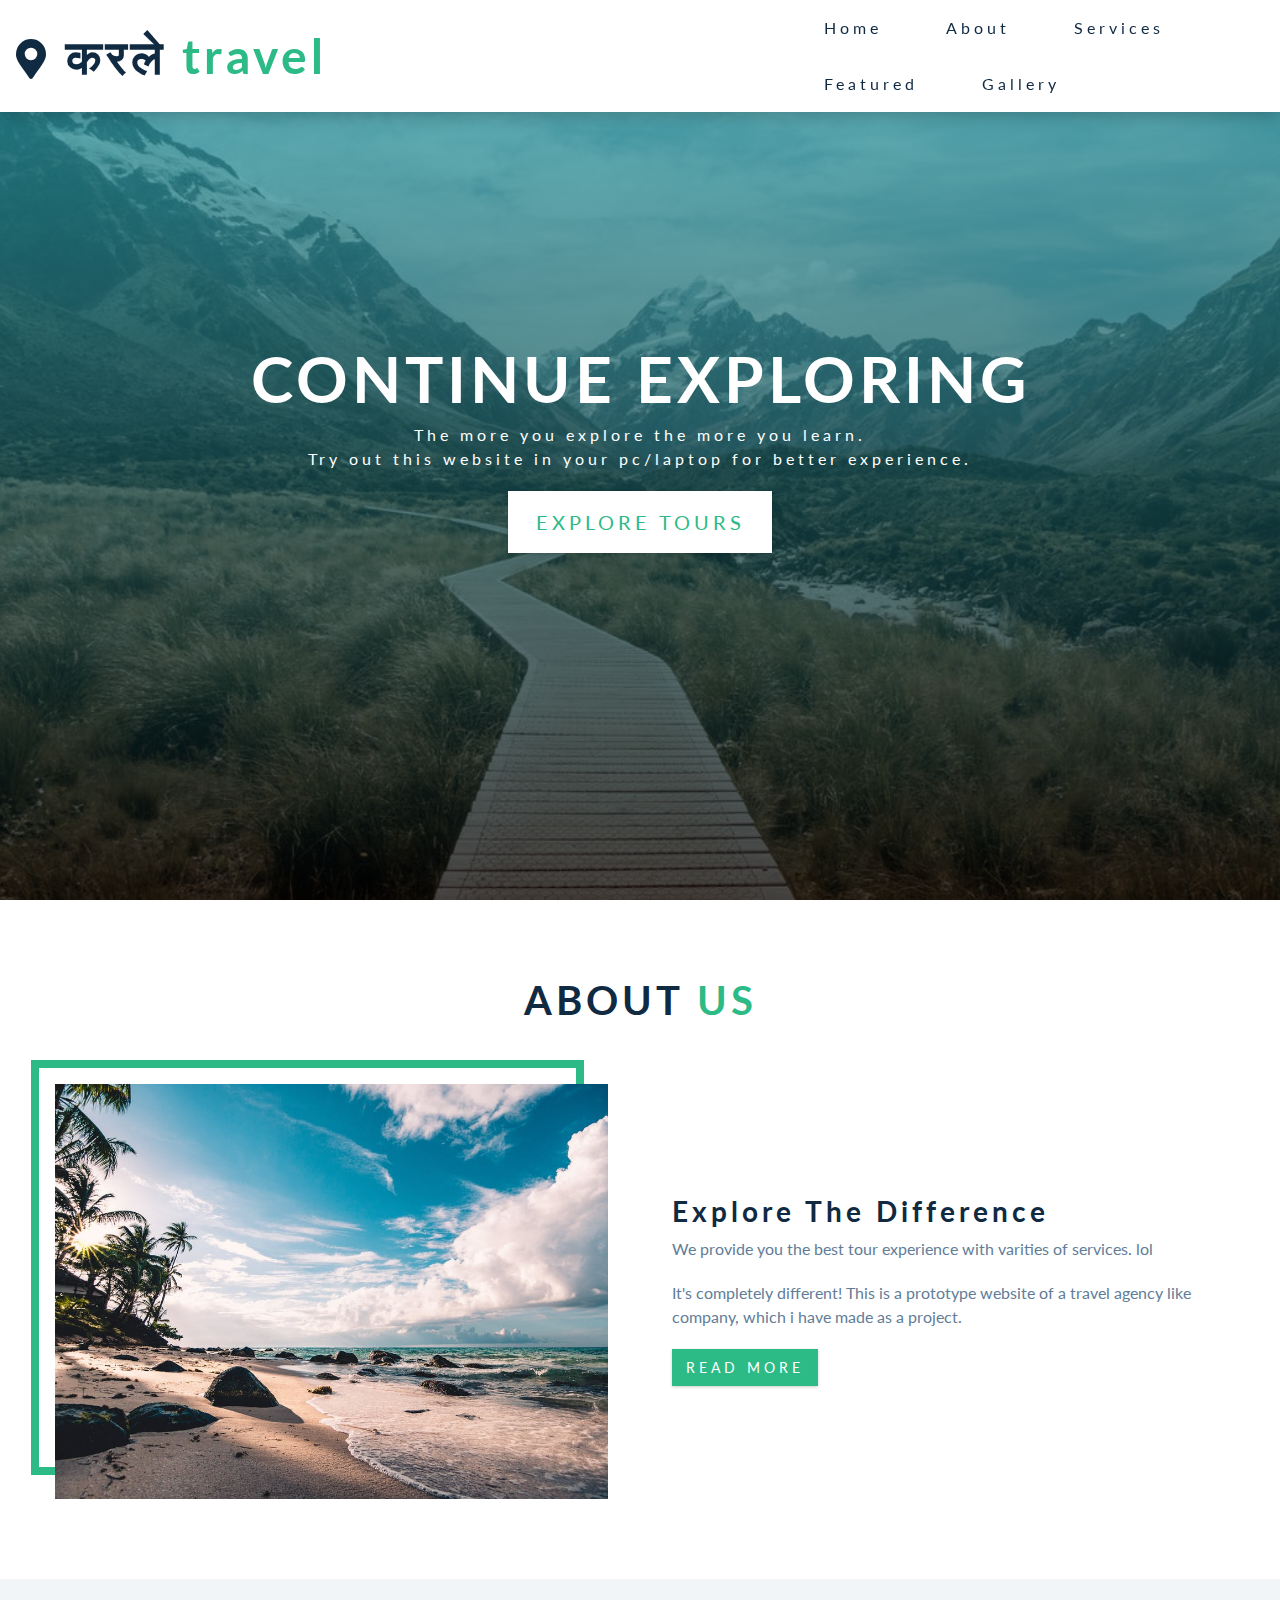
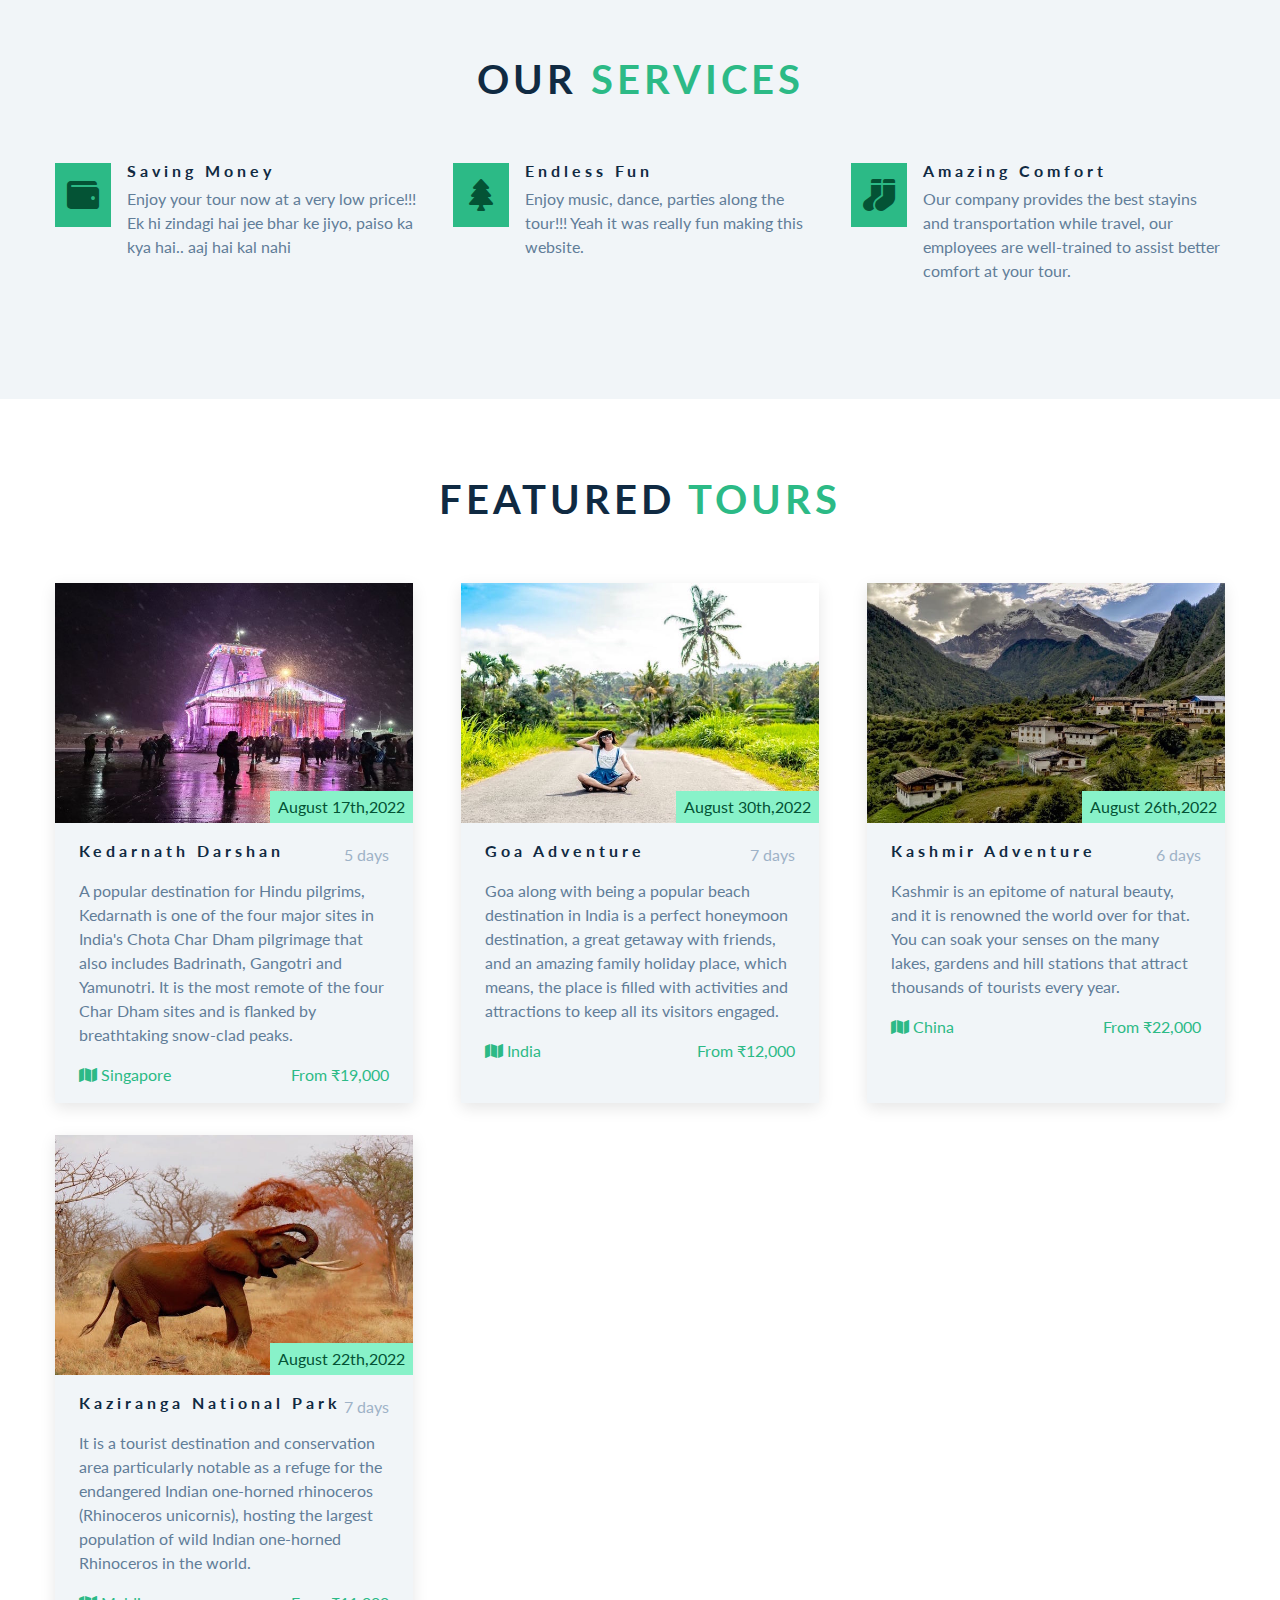
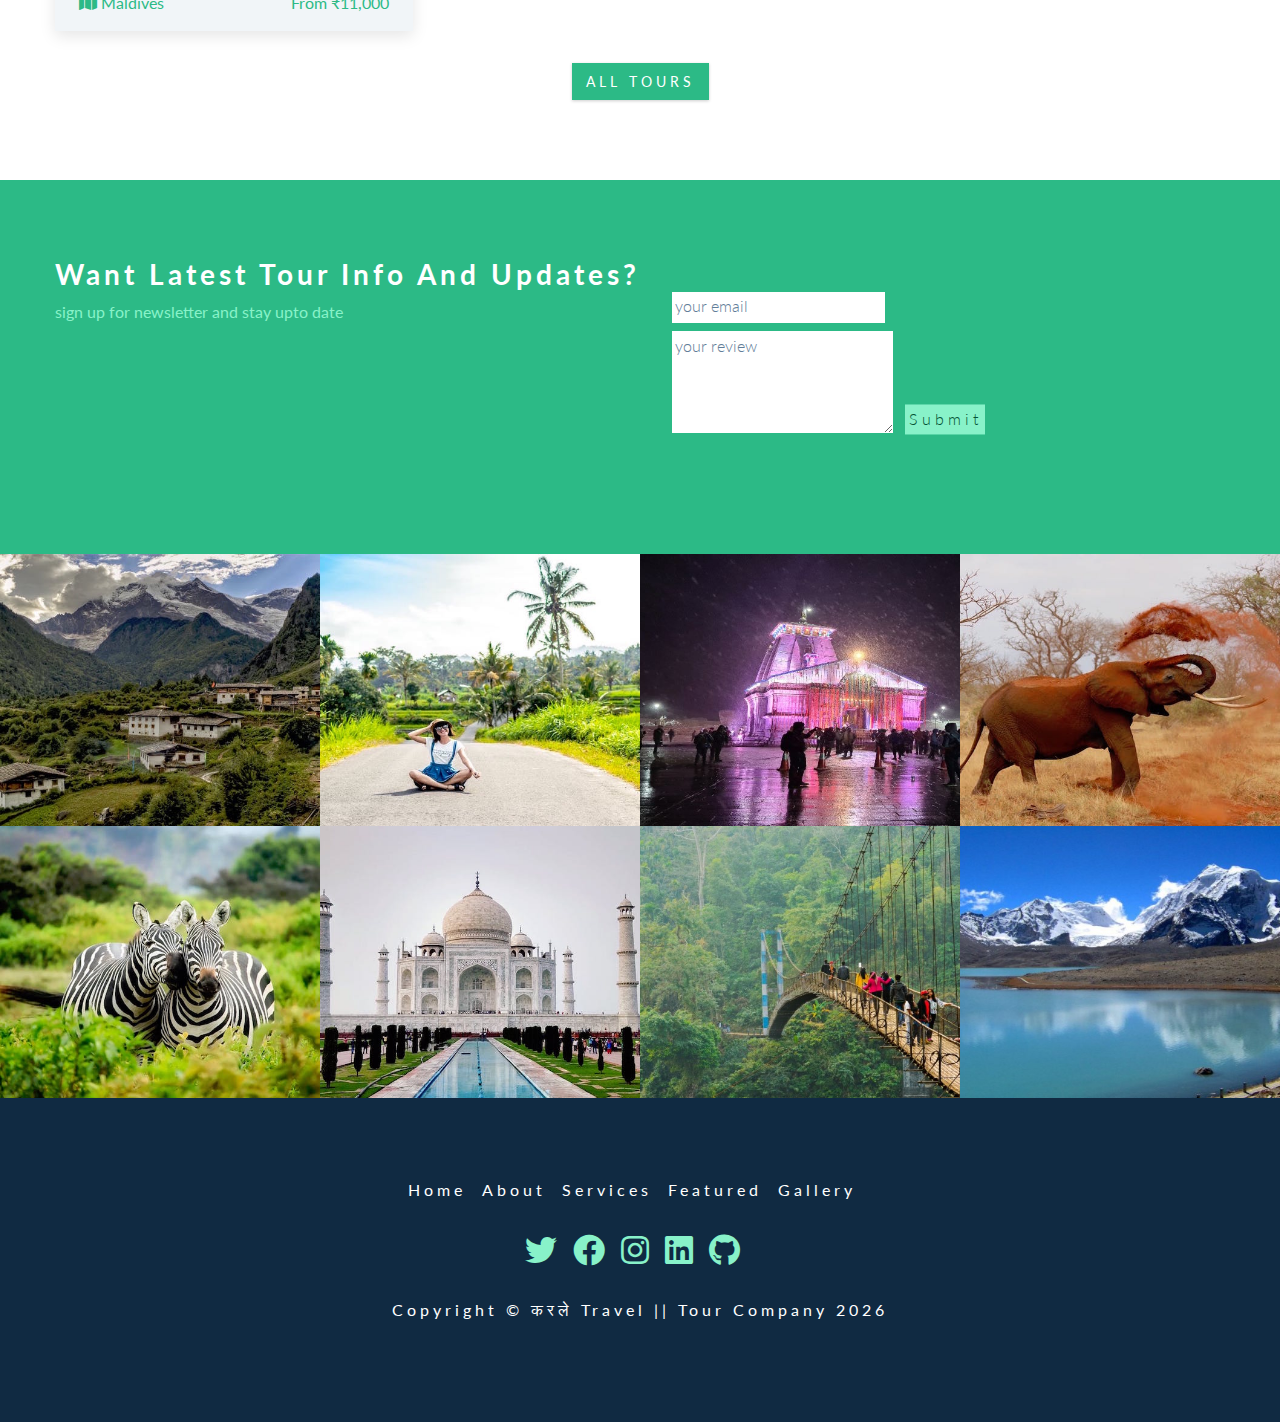
<file: index.html>
<!DOCTYPE html>
<html lang="en">
  <head>
    <meta charset="UTF-8" />
    <meta name="viewport" content="width=device-width, initial-scale=1.0" />
    <meta http-equiv="X-UA-Compatible" content="ie=edge" />
    <title>करले travel || Tour Company</title>
    <!-- favicon -->
    <link rel="shortcut icon" href="./images/favicon.ico" type="image/x-icon" />
    <!-- font-awesome -->
    <link
    rel="stylesheet"
    href="./fontawesome-free-5.12.1-web/css/all.min.css"
    />
    <!-- styles css -->
    <link rel="stylesheet" href="./css/styles.css" />
  </head>
  <body>
    <!-- header  -->
    <header id="home">
      <!-- navbar -->
      <nav class="navbar">
        <div class="nav-center">
          <!-- nav header -->
          <div class="nav-header">
            <div class="nav-logo"> 
              
              <h3 class="nav-logo-text"><i class="fas fa-map-marker-alt"></i> करले <span>travel</span></h3>
              <button type="button" class="nav-toggle" id="nav-toggle">
                <i class="fas fa-bars"></i>
              </button>
            </div>
          </div>
        </div>
        <!-- navbar links -->
        <ul class="nav-links" id="nav-links">
          <!-- single link -->
          <li>
            <a href="#home" class="nav-link scroll-link">home</a>
          </li>
          <!-- end of single link -->
          <!-- single link -->
          <li>
            <a href="#about" class="nav-link scroll-link">about</a>
          </li>
          <!-- end of single link -->
          <!-- single link -->
          <li>
            <a href="#services" class="nav-link scroll-link">services</a>
          </li>
          <!-- end of single link -->
          <!-- single link -->
          <li>
            <a href="#featured" class="nav-link scroll-link">featured</a>
          </li>
          <!-- end of single link -->
          <!-- single link -->
          <li>
            <a href="#gallery" class="nav-link scroll-link">gallery</a>
          </li>
          <!-- end of single link -->
        </ul>
        <!-- end of navbar links -->
      </nav>
      <!-- end of navbar -->
      <!-- hero -->
      <div class="hero">
        <div class="hero-banner">
          <h1>continue exploring</h1>
          <p>The more you explore the more you learn. <br>Try out this website in your pc/laptop for better experience.</p>
          <a href="#featured"  class="btn hero-btn scroll-link">explore tours</a>
        </div>
      </div>
      <!-- end of hero -->
    </header>
    <!-- end of header  -->
    
    <!-- about section -->
    <section class="section" id="about">
      <!-- section-title -->
      <div class="section-title">
        <h2>about <span>us</span></h2>
      </div>
      <!-- end of the section-title -->
      <div class="section-center about-center">
        <!-- about img wrapper -->
        <article class="about-img">
          <img src="./images/about.jpeg" alt="image" class="about-photo">
        </article>
        <!-- about info -->
        <article class="about-info">
          <h3>explore the difference</h3>
          <p>We provide you the best tour experience with varities of services. lol</p>
          <p>It's completely different! This is a prototype website of a travel agency like company, which i have made as a project. </p>
          <a href="next.html" class="btn">read more</a>
        </article>
      </div>
    </section>
    <!-- end of about section -->

    <!-- services -->
    <section class="section services" id="services">
      <!-- section-title -->
      <div class="section-title">
        <h2>our <span>services</span></h2>
      </div>
    <!-- end of section-title -->
    <div class="section-center services-center">
      <!-- single service -->
      <article class="service">
        <span class="service-icon">
          <i class="fas fa-wallet fa-fw"></i>
        </span>
        <div class="service-info">
          <h4 class="service-title">saving money</h4>
          <p class="service-text">Enjoy your tour now at a very low price!!! Ek hi zindagi hai jee bhar ke jiyo, paiso ka kya hai.. aaj hai kal nahi</p>
        </div>
      </article>
      <!-- end of single service -->
      <!-- single service -->
      <article class="service">
        <span class="service-icon">
          <i class="fas fa-tree fa-fw"></i>
        </span>
        <div class="service-info">
          <h4 class="service-title">endless fun</h4>
          <p class="service-text">Enjoy music, dance, parties along the tour!!! Yeah it was really fun making this website.</p>
        </div>
      </article>
      <!-- end of single service -->
      <!-- single service -->
      <article class="service">
        <span class="service-icon">
          <i class="fas fa-socks fa-fw"></i>
        </span>
        <div class="service-info">
          <h4 class="service-title">amazing comfort</h4>
          <p class="service-text">Our company provides the best stayins and transportation while travel, our employees are well-trained to assist better comfort at your tour.</p>
        </div>
      </article>
      <!-- end of single service -->
    </div>
    </section>
    <!--end services -->

    <!-- featured tours -->
    <section class="section" id="featured">
      <!-- section-title -->
      <div class="section-title">
        <h2>Featured <span>tours</span></h2>
      </div>
      <!-- end of section-title -->
      <!-- featured-center -->
      <div class="section-center featured-center">
        <!-- single tour -->
        <article class="tour-card">
          <div class="tour-img-container">
            <img src="./images/kedarnath.jpg" class="tour-img" alt="tour-image">
            <p class="tour-date">august 17th,2022</p>
          </div>
          <!-- tour-info -->
          <div class="tour-info">
            <div class="tour-info-header">  
              <h4>kedarnath darshan</h4>
              <p>5 days</p>
            </div>
            <p>A popular destination for Hindu pilgrims, Kedarnath is one of the four major sites in India's Chota Char Dham pilgrimage
            that also includes Badrinath, Gangotri and Yamunotri. It is the most remote of the four Char Dham sites and is
            flanked by breathtaking snow-clad peaks.</p>
            <div class="tour-footer">
              <p>
                <span>
                  <i class="fas fa-map"></i>
                  singapore
                </span>
              </p>
              <p>from ₹19,000</p>
            </div>
          </div>
        </article>
        <!-- end of signle tour -->
        <!-- single tour -->
        <article class="tour-card">
          <div class="tour-img-container">
            <img src="./images/tour-2.jpeg" class="tour-img" alt="tour-image">
            <p class="tour-date">august 30th,2022</p>
          </div>
          <!-- tour-info -->
          <div class="tour-info">
            <div class="tour-info-header">
              <h4>goa adventure</h4>
              <p>7 days</p>
            </div>
            <p>Goa along with being a popular beach destination in India is a perfect honeymoon destination, a great getaway with
            friends, and an amazing family holiday place, which means, the place is filled with activities and attractions to keep
            all its visitors engaged.</p>
            <div class="tour-footer">
              <p>
                <span>
                  <i class="fas fa-map"></i>
                  india
                </span>
              </p>
              <p>from ₹12,000</p>
            </div>
          </div>
        </article>
        <!-- end of signle tour -->
        <!-- single tour -->
        <article class="tour-card">
          <div class="tour-img-container">
            <img src="./images/tour-1.jpeg" class="tour-img" alt="tour-image">
            <p class="tour-date">august 26th,2022</p>
          </div>
          <!-- tour-info -->
          <div class="tour-info">
            <div class="tour-info-header">
              <h4>kashmir adventure</h4>
              <p>6 days</p>
            </div>
            <p>Kashmir is an epitome of natural beauty, and it is renowned the world over for that. You can soak your senses on the
            many lakes, gardens and hill stations that attract thousands of tourists every year.</p>
            <div class="tour-footer">
              <p>
                <span>
                  <i class="fas fa-map"></i>
                  China
                </span>
              </p>
              <p>from ₹22,000</p>
            </div>
          </div>
        </article>
        <!-- end of signle tour -->
        <!-- single tour -->
        <article class="tour-card">
          <div class="tour-img-container">
            <img src="./images/tour-4.jpeg" class="tour-img" alt="tour-image">
            <p class="tour-date">august 22th,2022</p>
          </div>
          <!-- tour-info -->
          <div class="tour-info">
            <div class="tour-info-header">
              <h4>kaziranga national park</h4>
              <p>7 days</p>
            </div>
            <p>It is a tourist destination and conservation area particularly notable as a refuge for the endangered Indian one-horned
            rhinoceros (Rhinoceros unicornis), hosting the largest population of wild Indian one-horned Rhinoceros in the world.</p>
            <div class="tour-footer">
              <p>
                <span>
                  <i class="fas fa-map"></i>
                  maldives
                </span>
              </p>
              <p>from ₹11,000</p>
            </div>
          </div>
        </article>
        <!-- end of signle tour -->
      </div>
      <!-- end of featured-center -->
      <div class="tour-btn">
        <a href="next.html" class="btn">all tours</a>
      </div>
    </section>
    <!-- end of featured tours -->

    <!-- contact -->
    <section class="section contact" id="contact">
      <div class="section-center contact-center">
        <!-- contact-title -->
        <article class="contact-title">
          <h3>want latest tour info and updates?</h3>
          <p>sign up for newsletter and stay upto date</p>
        </article>
        <!-- contact-form -->
        <form action="https://formspree.io/f/mvolpjwz" method="POST" class="contact-form">
          <input type="email" name="email" class="form-control" placeholder="your email"><br>
          <textarea name="review" id="review" class="form-control review" placeholder="your review" cols="20" rows="4"></textarea>
          <button type="submit" class="btn-submit">submit</button>
        </form>
      </div>
    </section>
    <!-- end of contact -->

    <!-- gallery  -->
    <section id="gallery">
      <div class="gallery-center">
        <!-- single item -->
        <article class="gallery-img-container">
          <img src="/images/tour-1.jpeg" class="gallery-img" alt="">
          <a href="next.html" class="gallery-icon">
            <i class="fas fa-search"></i>
          </a>
        </article>
        <!-- end of single item -->
        <!-- single item -->
        <article class="gallery-img-container">
          <img src="/images/tour-2.jpeg" class="gallery-img" alt="">
          <a href="next.html" class="gallery-icon">
            <i class="fas fa-search"></i>
          </a>
        </article>
        <!-- end of single item -->
        <!-- single item -->
        <article class="gallery-img-container">
          <img src="/images/kedarnath.jpg" class="gallery-img" alt="">
          <a href="next.html" class="gallery-icon">
            <i class="fas fa-search"></i>
          </a>
        </article>
        <!-- end of single item -->
        <!-- single item -->
        <article class="gallery-img-container">
          <img src="/images/tour-4.jpeg" class="gallery-img" alt="">
          <a href="next.html" class="gallery-icon">
            <i class="fas fa-search"></i>
          </a>
        </article>
        <!-- end of single item -->
        <!-- single item -->
        <article class="gallery-img-container">
          <img src="/images/tour-5.jpeg" class="gallery-img" alt="">
          <a href="next.html" class="gallery-icon">
            <i class="fas fa-search"></i>
          </a>
        </article>
        <!-- end of single item -->
        <!-- single item -->
        <article class="gallery-img-container">
          <img src="/images/tour-6.jpeg" class="gallery-img" alt="">
          <a href="next.html" class="gallery-icon">
            <i class="fas fa-search"></i>
          </a>
        </article>
        <!-- end of single item -->
        <!-- single item -->
        <article class="gallery-img-container">
          <img src="/images/tour-11.jpeg" class="gallery-img" alt="">
          <a href="next.html" class="gallery-icon">
            <i class="fas fa-search"></i>
          </a>
        </article>
        <!-- end of single item -->
        <!-- single item -->
        <article class="gallery-img-container">
          <img src="/images/tour-55.jpg" class="gallery-img" alt="">
          <a href="next.html" class="gallery-icon">
            <i class="fas fa-search"></i>
          </a>
        </article>
        <!-- end of single item -->
      </div>
    </section>
    <!-- end of gallery  -->

    <!-- footer -->
    <footer class="section footer">
    <!-- footer links -->
    <ul class="footer-links">
      <!-- single link -->
      <li>
        <a href="#home" class="footer-link scroll-link">home</a>
      </li>
      <!-- end of single link -->
      <!-- single link -->
      <li>
        <a href="#about" class="footer-link scroll-link">about</a>
      </li>
      <!-- end of single link -->
      <!-- single link -->
      <li>
        <a href="#services" class="footer-link scroll-link">services</a>
      </li>
      <!-- end of single link -->
      <!-- single link -->
      <li>
        <a href="#featured" class="footer-link scroll-link">featured</a>
      </li>
      <!-- end of single link -->
      <!-- single link -->
      <li>
        <a href="#gallery" class="footer-link scroll-link">gallery</a>
      </li>
      <!-- end of single link -->
    </ul>
    <!-- end of footer links -->
    <!-- footer icons -->
    <ul class="footer-icons">
      <!-- single icon -->
      <li>
        <a href="https://twitter.com/RAUNAKGIRI8?t=50wosYMWyL0CUpDlemkBAA&s=09" target="_blank" class="footer-icon">
          <i class="fab fa-twitter"></i>
        </a>
      </li>
      <!--end of single icon  -->
      <!-- single icon -->
      <li>
        <a href="https://www.facebook.com/raunak.giri.92" target="_blank" class="footer-icon">
          <i class="fab fa-facebook"></i>
        </a>
      </li>
      <!--end of single icon  -->
      <!-- single icon -->
      <li>
        <a href="https://www.instagram.com/nostalgic.raunak" target="_blank" class="footer-icon">
          <i class="fab fa-instagram"></i>
        </a>
      </li>
      <!--end of single icon  -->
      <!-- single icon -->
      <li>
        <a href="https://www.linkedin.com/in/raunak-giri-b563811ba" target="_blank" class="footer-icon">
          <i class="fab fa-linkedin"></i>
        </a>
      </li>
      <!--end of single icon  -->
      <!-- single icon -->
      <li>
        <a href="https://github.com/raunakgiri21" target="_blank" class="footer-icon">
          <i class="fab fa-github"></i>
        </a>
      </li>
      <!--end of single icon  -->
    </ul>
    <!-- end of footer icons -->
    <p class="copyright">
      copyright &copy; करले travel || Tour Company <span id="date">all rights reserved</span>
    </p>
    </footer>
    <!-- js -->
    <script src="./js/app.js"></script>
  </body>
</html>
</file>
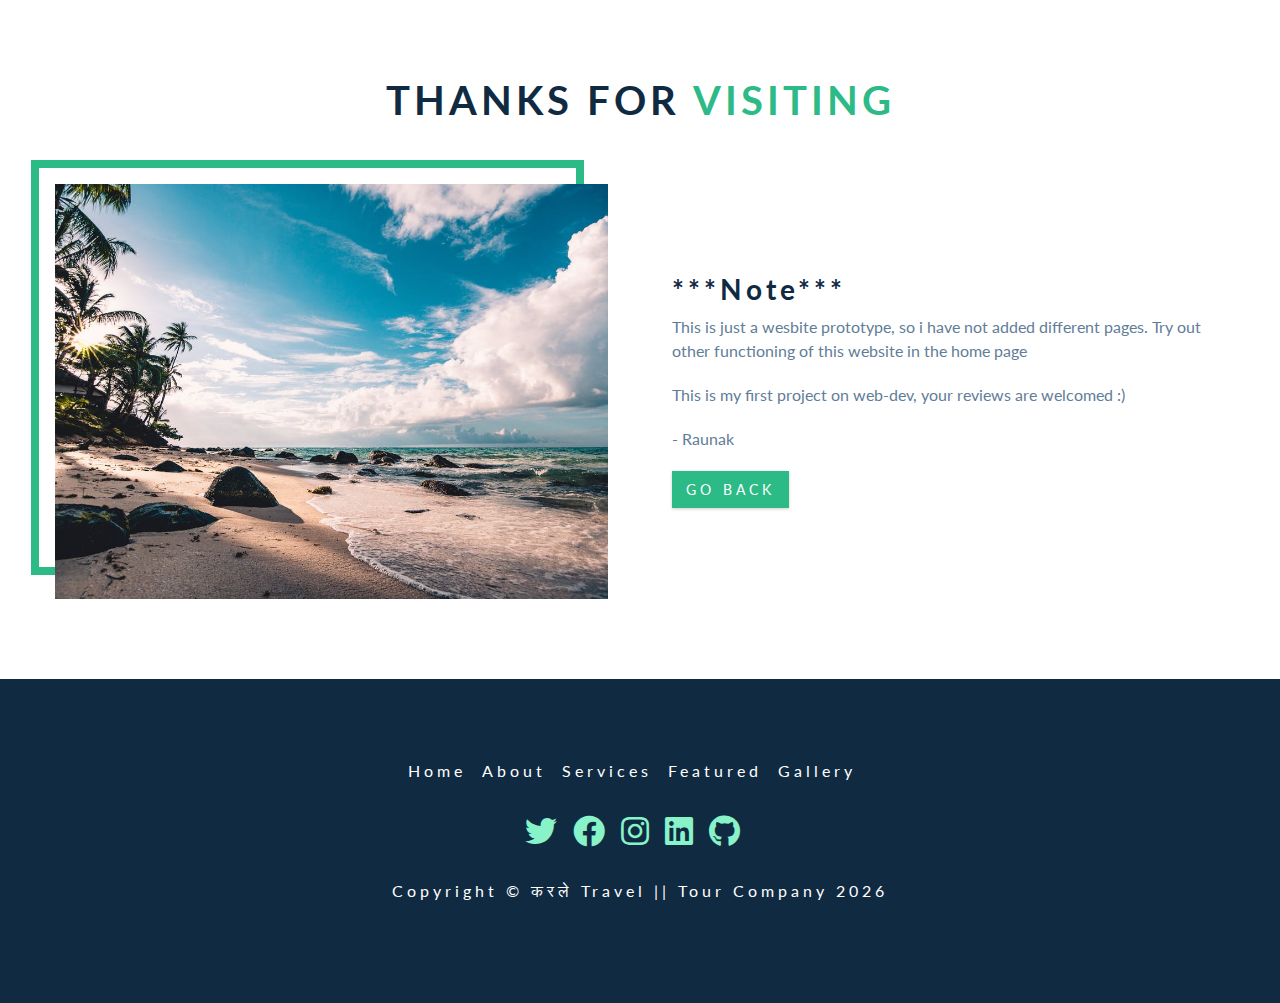
<file: next.html>
<!DOCTYPE html>
<html lang="en">

<head>
    <meta charset="UTF-8" />
    <meta name="viewport" content="width=device-width, initial-scale=1.0" />
    <meta http-equiv="X-UA-Compatible" content="ie=edge" />
    <title>करले travel || Tour Company</title>
    <!-- favicon -->
    <link rel="shortcut icon" href="./images/favicon.ico" type="image/x-icon" />
    <!-- font-awesome -->
    <link rel="stylesheet" href="./fontawesome-free-5.12.1-web/css/all.min.css" />
    <!-- styles css -->
    <link rel="stylesheet" href="./css/styles.css" />
</head>
<body>
<!-- about section -->
<section class="section" id="about">
    <!-- section-title -->
    <div class="section-title">
        <h2>Thanks for <span>visiting</span></h2>
    </div>
    <!-- end of the section-title -->
    <div class="section-center about-center">
        <!-- about img wrapper -->
        <article class="about-img">
            <img src="./images/about.jpeg" alt="image" class="about-photo">
        </article>
        <!-- about info -->
        <article class="about-info">
            <h3>***note***</h3>
            <p>This is just a wesbite prototype, so i have not added different pages. Try out other functioning of this website in the home page</p>
            <p>This is my first project on web-dev, your reviews are welcomed :) </p>
            <p> - Raunak</p>
            <a href="index.html" class="btn">Go back</a>
        </article>
    </div>
</section>
<!-- end of about section -->

<!-- footer -->
<footer class="section footer">
    <!-- footer links -->
    <ul class="footer-links">
        <!-- single link -->
        <li>
            <a href="index.html#home" class="footer-link scroll-link">home</a>
        </li>
        <!-- end of single link -->
        <!-- single link -->
        <li>
            <a href="index.html#about" class="footer-link scroll-link">about</a>
        </li>
        <!-- end of single link -->
        <!-- single link -->
        <li>
            <a href="index.html#services" class="footer-link scroll-link">services</a>
        </li>
        <!-- end of single link -->
        <!-- single link -->
        <li>
            <a href="index.html#featured" class="footer-link scroll-link">featured</a>
        </li>
        <!-- end of single link -->
        <!-- single link -->
        <li>
            <a href="index.html#gallery" class="footer-link scroll-link">gallery</a>
        </li>
        <!-- end of single link -->
    </ul>
    <!-- end of footer links -->
    <!-- footer icons -->
    <ul class="footer-icons">
        <!-- single icon -->
        <li>
            <a href="https://twitter.com/RAUNAKGIRI8?t=50wosYMWyL0CUpDlemkBAA&s=09" target="_blank" class="footer-icon">
                <i class="fab fa-twitter"></i>
            </a>
        </li>
        <!--end of single icon  -->
        <!-- single icon -->
        <li>
            <a href="https://www.facebook.com/raunak.giri.92" target="_blank" class="footer-icon">
                <i class="fab fa-facebook"></i>
            </a>
        </li>
        <!--end of single icon  -->
        <!-- single icon -->
        <li>
            <a href="https://www.instagram.com/nostalgic.raunak" target="_blank" class="footer-icon">
                <i class="fab fa-instagram"></i>
            </a>
        </li>
        <!--end of single icon  -->
        <!-- single icon -->
        <li>
            <a href="https://www.linkedin.com/in/raunak-giri-b563811ba" target="_blank" class="footer-icon">
                <i class="fab fa-linkedin"></i>
            </a>
        </li>
        <!--end of single icon  -->
        <!-- single icon -->
        <li>
            <a href="https://github.com/raunakgiri21" target="_blank" class="footer-icon">
                <i class="fab fa-github"></i>
            </a>
        </li>
        <!--end of single icon  -->
    </ul>
    <!-- end of footer icons -->
    <p class="copyright">
        copyright &copy; करले travel || Tour Company <span id="date">all rights reserved</span>
    </p>
</footer>
<!-- js -->
<script src="./js/app.js"></script>
</body>
</file>
<file: css/styles.css>
/*
=============== 
Fonts
===============
*/
@import url("https://fonts.googleapis.com/css?family=Lato:400,700&display=swap");

/*
=============== 
Variables
===============
*/

:root {
  /* dark shades of primary color*/
  --clr-primary-1: hsl(157, 91%, 17%);
  --clr-primary-2: hsl(158, 84%, 25%);
  --clr-primary-3: hsl(157, 81%, 29%);
  --clr-primary-4: hsl(159, 77%, 34%);
  /* primary/main color */
  --clr-primary-5: hsl(158, 62%, 45%);
  /* lighter shades of primary color */
  --clr-primary-6: hsl(158, 57%, 50%);
  --clr-primary-7: hsl(157, 65%, 59%);
  --clr-primary-8: hsl(157, 80%, 74%);
  --clr-primary-9: hsl(158, 94%, 87%);
  --clr-primary-10: hsl(159, 100%, 94%);
  /* darkest grey - used for headings */
  --clr-grey-1: hsl(209, 61%, 16%);
  --clr-grey-2: hsl(211, 39%, 23%);
  --clr-grey-3: hsl(209, 34%, 30%);
  --clr-grey-4: hsl(209, 28%, 39%);
  /* grey used for paragraphs */
  --clr-grey-5: hsl(210, 22%, 49%);
  --clr-grey-6: hsl(209, 23%, 60%);
  --clr-grey-7: hsl(211, 27%, 70%);
  --clr-grey-8: hsl(210, 31%, 80%);
  --clr-grey-9: hsl(212, 33%, 89%);
  --clr-grey-10: hsl(210, 36%, 96%);
  --clr-white: #fff;
  --ff-primary: "Lato", sans-serif;
  --transition: all 0.3s linear;
  --spacing: 0.25rem;
  --radius: 0.5rem;
  --light-shadow: 0 5px 15px rgba(0, 0, 0, 0.1);
  --dark-shadow: 0 5px 15px rgba(0, 0, 0, 0.2);
}
/*
=============== 
Global Styles
===============
*/

* {
  margin: 0;
  padding: 0;
  box-sizing: border-box;
}
body {
  font-family: var(--ff-primary);
  background: var(--clr-white);
  color: var(--clr-grey-1);
  line-height: 1.5;
  font-size: 0.875rem;
}
ul {
  list-style-type: none;
}
a {
  text-decoration: none;
}
img {
  width: 100%;
  display: block;
}
/* img:not(.nav-logo) {
  width: 100%;
  display: block;
} */

h1,
h2,
h3,
h4 {
  letter-spacing: var(--spacing);
  text-transform: capitalize;
  line-height: 1.25;
  margin-bottom: 0.75rem;
}
h1 {
  font-size: 3rem;
}
h2 {
  font-size: 2rem;
}
h3 {
  font-size: 1.25rem;
}
h4 {
  font-size: 0.875rem;
}
p {
  margin-bottom: 1.25rem;
  color: var(--clr-grey-5);
}
@media screen and (min-width: 800px) {
  h1 {
    font-size: 4rem;
  }
  h2 {
    font-size: 2.5rem;
  }
  h3 {
    font-size: 1.75rem;
  }
  h4 {
    font-size: 1rem;
  }
  body {
    font-size: 1rem;
  }
  h1,
  h2,
  h3,
  h4 {
    line-height: 1;
  }
}
/*  global classes */

.btn {
  text-transform: uppercase;
  background: var(--clr-primary-5);
  color: var(--clr-white);
  padding: 0.375rem 0.75rem;
  letter-spacing: var(--spacing);
  display: inline-block;
  /* font-weight: 700; */
  transition: var(--transition);
  font-size: 0.875rem;
  border: 2px solid transparent;
  cursor: pointer;
  box-shadow: 0 1px 3px rgba(0, 0, 0, 0.2);
  animation: btn 2s ease infinite;
}
.btn:hover {
  color: var(--clr-primary-1);
  background: var(--clr-primary-8);
  animation: none;
}
.section {
  padding: 5rem 0;
}
.section-title {
  text-align: center;
  margin-bottom: 4rem;
}
.section-title h2 {
  text-transform: uppercase;
}
.section-title span {
  color: var(--clr-primary-5);
}
.section-center {
  width: 90vw;
  margin: 0 auto;
  max-width: 1170px;
}
@media screen and (min-width: 992px) {
  .section-center {
    width: 95vw;
  }
}

/* Animations */
@keyframes bounce {
  0% {
    transform: scale(1);
  }
  50% {
    transform: scale(1.25);
  }
  100% {
    transform: scale(1);
  }
}
@keyframes btn {
  0% {
    transform: scale(1);
  }
  50% {
    transform: scale(1.1);
  }
  100% {
    transform: scale(1);
  }
}
@keyframes slide {
  0% {
    transform: translateY(500px);
  }
  100% {
    transform: translateY(0);
  }
}

/*
=============== 
Navbar
===============
*/
.navbar {
  position: fixed;
  top: 0;
  left: 0;
  width: 100%;
  background: var(--clr-white);
  box-shadow: var(--dark-shadow);
  z-index: 2;
}
.fa-map-marker-alt {
  font-size: 2.5rem;
}
.nav-logo-text {
  text-transform: lowercase;
  font-size: 3rem;
  margin-left: 1rem;
}
.nav-logo span {
  color: var(--clr-primary-5);
}
.nav-logo {
  display: flex;
}
.nav-center {
  width: 100%;
  max-width: 1172px;
  margin: 0 auto;
}
.nav-logo {
  display: flex;
  justify-content: space-between;
  align-items: center;
  padding: 0.5rem 2rem;
  padding-bottom: 0;
}
.nav-toggle {
  background: transparent;
  border: transparent;
  font-size: 1.5rem;
  color: var(--clr-primary-5);
  cursor: pointer;
  transition: var(--transition);
  animation: bounce 2s ease infinite;
}
.nav-toggle:hover {
  transform: scale(1.2);
  animation: none;
}
.nav-link {
  max-width: 1170px;
  margin: 0 auto;
  display: block;
  padding: 1rem 2rem;
  text-transform: capitalize;
  letter-spacing: var(--spacing);
  transition: var(--transition);
  color: var(--clr-grey-1);
  font-size: 1rem;
}
.nav-link:hover {
  color: var(--clr-primary-1);
  background: var(--clr-primary-8);
  padding-left: 2.25rem;
}
/* 280px */
.nav-links {
  height: 0;
  overflow: hidden;
  transition: var(--transition);
}
.show-links {
  height: 280px;
}
@media screen and (min-width: 992px) {
  /* hide toggle button */
  .nav-toggle {
    display: none;
  }
  .navbar {
    display: flex;
  }
  .nav-logo {
    display: flex;
    padding: 0 0;
    padding-top: 0.75rem;
  }
  .nav-center {
    display: flex;
    width: 100%;
    max-width: 792px;
    margin: 0 auto;
    justify-content: space-between;
    align-items: center;
  }
  .nav-links {
    height: auto;
    display: flex;
    flex-wrap: wrap;
    align-self: center;
  }
}
/*
=============== 
Hero
===============
*/
.hero {
  min-height: 100vh;
  background: var(--clr-primary-5);
  display: flex;
  justify-content: center;
  align-items: center;
}
.hero-banner {
  text-align: center;
  color: var(--clr-white);
  padding: 0 3rem;
}
.hero-banner h1 {
  text-transform: uppercase;
}
.hero-banner p {
  max-width: 35rem;
  margin-left: auto;
  margin-right: auto;
  color: var(--clr-white);
  letter-spacing: var(--spacing);
  animation: slide 1s ease 1;
}
.hero-btn {
  padding: 0.9rem 1.6rem;
  font-size: 1.25rem;
  background: var(--clr-white);
  color: var(--clr-primary-5);
}
.hero-btn:hover {
  background: transparent;
  color: var(--clr-white);
  border-color: var(--clr-white);
}
@media screen and (min-width: 768px) {
  .hero {
    background: linear-gradient(rgba(44, 174, 186, 0.7), rgba(0, 0, 0, 0.7)),
      url("../images/main.jpeg") center/cover no-repeat;
  }
  .hero-banner {
    padding: 0;
  }
  .hero-banner p {
    max-width: 45rem;
  }
}
/*
=============== 
About
===============
*/
.about-img,
.about-info {
  margin-bottom: 2rem;
}
@media screen and (min-width: 992px) {
  .about-center {
    display: flex;
    justify-content: space-between;
    flex-wrap: wrap;
  }
  .about-img,
  .about-info {
    flex: 0 0 calc(50% - 2rem);
    margin-bottom: 0;
    align-self: center;
  }
}
@media screen and (min-width: 1170px) {
  .about-img::before {
    content: "";
    position: absolute;
    border: 0.5rem solid var(--clr-primary-5);
    width: 100%;
    height: 100%;
    box-sizing: border-box;
    top: -1.5rem;
    left: -1.5rem;
  }
  .about-img {
    position: relative;
  }
  .about-photo {
    position: relative;
  }
}

/* section add to globals */
/* title add to globals */
/* section center add to globals */

/*
=============== 
Services
===============
*/
.services {
  background: var(--clr-grey-10);
}
.service {
  text-align: center;
  margin-bottom: 3rem;
}
.service-icon {
  background: var(--clr-primary-5);
  color: var(--clr-primary-1);
  padding: 0.5rem;
  display: inline-block;
  font-size: 2rem;
  margin-bottom: 1.5rem;
}
.service-text {
  max-width: 20rem;
  margin-left: auto;
  margin-right: auto;
}
@media screen and (min-width: 576px) {
  .services-center {
    display: flex;
    justify-content: space-between;
    flex-wrap: wrap;
  }
  .service {
    flex: 0 0 calc(50% - 1rem);
    margin-bottom: 1rem;
  }
}
@media screen and (min-width: 992px) {
  .service {
    flex: 0 0 calc(33.33% - 1rem);
  }
}
@media screen and (min-width: 1170px) {
  .service {
    display: flex;
    text-align: left;
  }
  .service-icon {
    align-self: flex-start;
  }
  .service-info {
    padding-left: 1rem;
  }
  .service-title {
    margin-bottom: 0.5rem;
  }
}

/*
=============== 
Featured Tours
===============
*/
.tour-card {
  transition: var(--transition);
  background: var(--clr-grey-10);
  box-shadow: var(--light-shadow);
  margin-bottom: 2rem;
}
.tour-card:hover {
  box-shadow: var(--dark-shadow);
  transform: scale(1.02);
}
.tour-img-container {
  position: relative;
}
.tour-img {
  height: 15rem;
  object-fit: cover;
}
.tour-date {
  position: absolute;
  right: 0;
  bottom: 0;
  background: var(--clr-primary-8);
  margin-bottom: 0;
  color: var(--clr-primary-1);
  text-transform: capitalize;
  padding: 0.25rem 0.5rem;
}
.tour-info-header {
  display: flex;
  justify-content: space-between;
  flex-wrap: wrap;
}
.tour-info-header h4,
.tour-info-header p {
  margin-bottom: 0.75rem;
}
.tour-info-header p {
  color: var(--clr-grey-7);
}
.tour-info {
  padding: 1.25rem 1.5rem;
}
.tour-footer {
  display: flex;
  justify-content: space-between;
  flex-wrap: wrap;
  align-items: center;
}
.tour-footer p {
  line-height: 0;
  margin-bottom: 0;
  text-transform: capitalize;
  color: var(--clr-primary-5);
}
.tour-btn {
  text-align: center;
}
@media screen and (min-width: 760px) {
  .featured-center {
    display: flex;
    flex-wrap: wrap;
    justify-content: space-between;
  }
  .tour-card {
    flex: 0 0 calc(50% - 2rem);
  }
}
@media screen and (min-width: 1170px) {
  .tour-card {
    flex: 0 0 calc(33.33% - 2rem);
  }
}

/*
=============== 
Contact
===============
*/
.contact {
  background: var(--clr-primary-5);
}
.contact-title {
  color: var(--clr-white);
}
.contact-title p {
  color: var(--clr-primary-8);
}
.contact-form {
  display: block;
  max-width: 28rem;
}
.form-control {
  flex: 1 1 auto;
  color: var(--clr-grey-5);
}
.form-control,
.btn-submit {
  padding: 0.2rem;
  font-size: 1rem;
  line-height: 1.5;
  font-weight: 300;
  background: var(--clr-white);
  text-transform: capitalize;
  border: transparent;
}
.review {
  margin-top: 0.5rem;
}
.form-control {
  text-transform: lowercase;
}
.form-control::placeholder {
  color: inherit;
  font-family: var(--ff-primary);
}
.btn-submit {
  font-family: var(--ff-primary);
  margin-left: 0.5rem;
  background: var(--clr-primary-8);
  color: var(--clr-primary-1);
  cursor: pointer;
  transition: var(--transition);
  transform: translateY(-0.47rem);
  letter-spacing: var(--spacing);
}
.btn-submit:hover {
  background: var(--clr-primary-1);
  color: var(--clr-primary-5);
}
@media screen and (min-width: 992px) {
  .contact-center {
    display: flex;
    flex-wrap: wrap;
    justify-content: space-between;
  }
  .contact-form {
    align-self: flex-start;
    flex: 1 1 auto;
    max-width: 100%;
    padding: 2rem;
  }
}
/*
=============== 
Gallery
===============
*/
.gallery-img-container {
  position: relative;
  background: var(--clr-primary-5);
}
.gallery-icon {
  position: absolute;
  top: 50%;
  left: 50%;
  font-size: 2rem;
  transform: translate(-50%, -50%);
  color: var(--clr-white);
  opacity: 0;
  cursor: pointer;
  transition: var(--transition);
}
.gallery-img {
  height: 17rem;
  object-fit: cover;
  transition: var(--transition);
}
.gallery-img-container:hover .gallery-img {
  opacity: 0.5;
}
.gallery-img-container:hover .gallery-icon {
  opacity: 1;
}
@media screen and (min-width: 768px) {
  .gallery-center {
    display: flex;
    flex-wrap: wrap;
  }
  .gallery-img-container {
    flex: 0 0 50%;
  }
}
@media screen and (min-width: 768px) {
  .gallery-img-container {
    flex: 0 0 25%;
  }
}
/*
=============== 
Footer
===============
*/
.footer {
  background: var(--clr-grey-1);
  text-align: center;
  padding-left: 2rem;
  padding-right: 2rem;
}
.footer-links,
.footer-icons {
  display: flex;
  justify-content: center;
  margin-bottom: 1.5rem;
  flex-wrap: wrap;
}
.footer-link {
  color: var(--clr-white);
  text-transform: capitalize;
  font-size: 1rem;
  margin-right: 1rem;
  letter-spacing: var(--spacing);
  transition: var(--transition);
}
.footer-link:hover {
  color: var(--clr-primary-5);
}
.footer-icon {
  font-size: 2rem;
  margin-right: 1rem;
  color: var(--clr-primary-8);
  transition: var(--transition);
}
.footer-icon:hover {
  color: var(--clr-primary-5);
}
.copyright {
  text-transform: capitalize;
  letter-spacing: var(--spacing);
  color: var(--clr-white);
}
</file>
